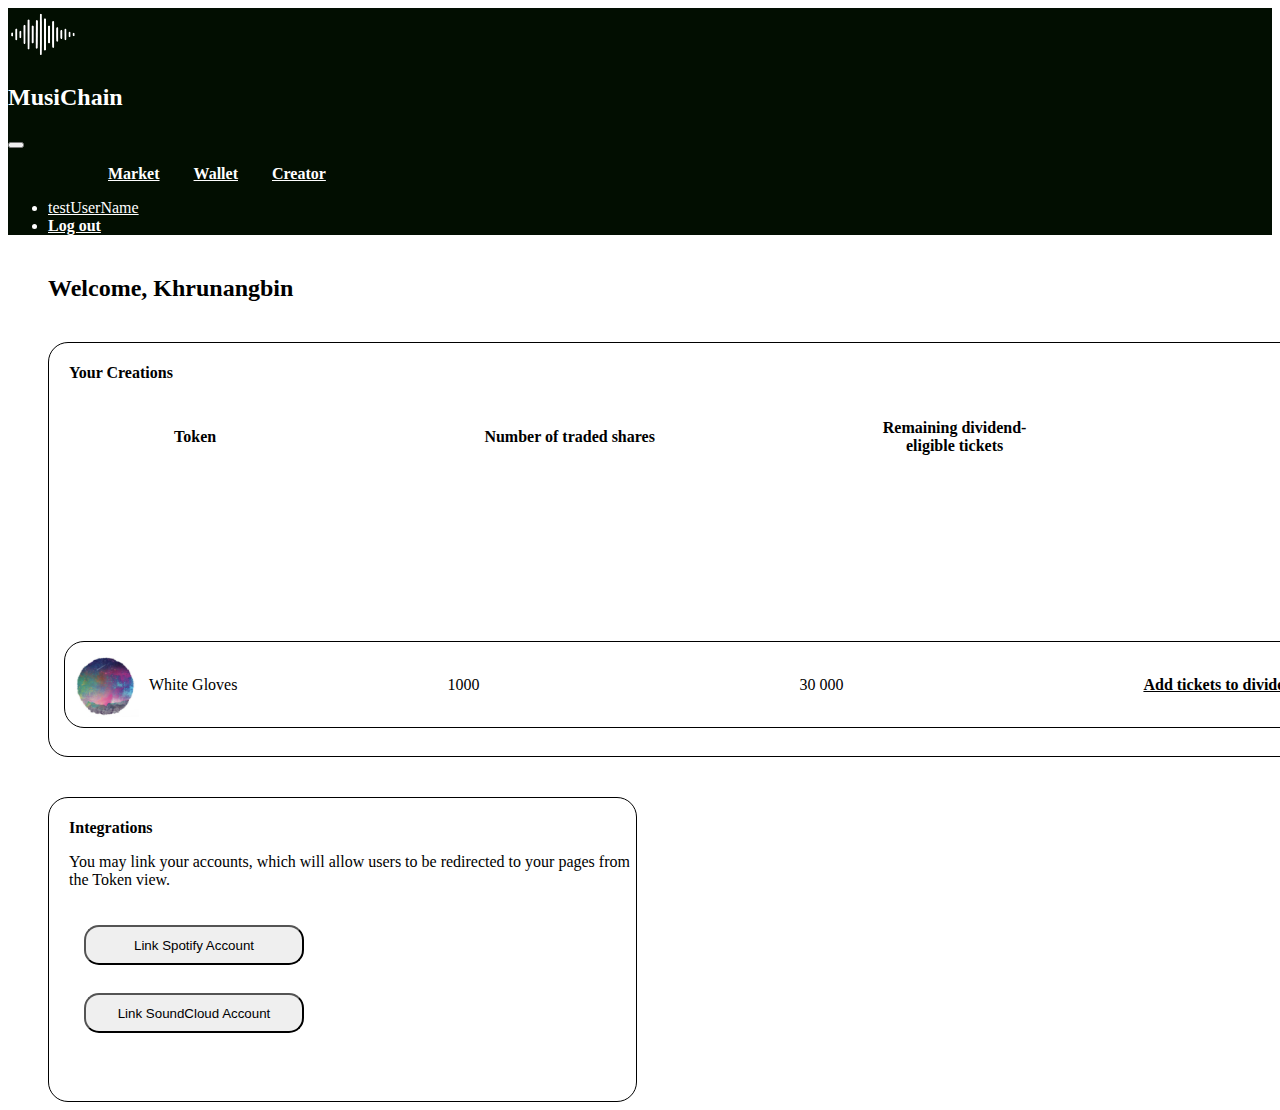
<file: index.html>
<!DOCTYPE html>
<html lang="en">
    <head>
        <meta charset="UTF-8">
        <meta http-equiv="X-UA-Compatible" content="IE=edge">
        <meta name="viewport" content="width=device-width, initial-scale=1.0">
        <link rel="icon" href="icon.png">
        <title>MusiChain</title>
        <link href="https://cdn.jsdelivr.net/npm/bootstrap@5.0.2/dist/css/bootstrap.min.css" rel="stylesheet"
            integrity="sha384-EVSTQN3/azprG1Anm3QDgpJLIm9Nao0Yz1ztcQTwFspd3yD65VohhpuuCOmLASjC" crossorigin="anonymous">
        <link href="style.css" rel="stylesheet" />
    </head>
    <body>
                                                            <!-- NAV BAR -->
        <nav class="navbar navbar-expand-lg menu">
            <div class="container-fluid">
                <a class="navbar-brand" style="padding-bottom: 10px" href="index.html"><img src="logo.png" alt="the-logo" /></a>
                <a href="index.html" style="text-decoration: none; font-weight: bold"><h2>MusiChain</h2></a>
                <button class="navbar-toggler" type="button" data-bs-toggle="collapse" data-bs-target="#navbarText" aria-controls="navbarText" aria-expanded="false" aria-label="Toggle navigation">
                    <span class="navbar-toggler-icon"></span>
                </button>
                <div class="collapse navbar-collapse" id="navbarText">
                    <ul class="navbar-nav me-auto mb-2 mb-lg-0 list-elements">
                        <li class="nav-item"><a class="nav-link active" aria-current="page" href="market/index.html">Market</a></li>
                        <li class="nav-item"><a class="nav-link" href="#">Wallet</a></li>
                        <li class="nav-item"><a class="nav-link" href="#">Creator</a></li>
                    </ul>
                    <ul class="navbar-nav end-50 name-out">
                        <li class="nav-item"><a class="nav-link" href="#">testUserName</a></li>
                        <li class="nav-item" style="font-weight: bold"><a class="nav-link active" aria-current="page" href="#">Log out</a></li>
                    </ul>
                </div>
            </div>
        </nav>
                                                    <!-- Welcome page -->
        <div class="container-fluid">
            <div class="welcome"><h2>Welcome, Khrunangbin</h2></div>
            <div class="creations"><div class="your"><h4>Your Creations</h4></div>
                <a href="create_token/index.html"><button type="button" class="btn btn-dark create">
                    <img src="plus.png" style="width: 20px; height: 20px;">
                    <p style="margin-left: 10px;">Create new token</p>
                </button></a>
                <table class="table">
                    <thead>
                        <tr>
                            <th scope="col" style="padding-right: 100px;">Token</th>
                            <th scope="col">Number of traded shares</th>
                            <th scope="col"style="padding-right: 120px;">Remaining dividend-<br>eligible tickets</th>
                        </tr>
                    </thead>
                </table>
                <div class="elements">
                    <img src="token.png" style="margin-left: 10px;"><div style="margin-left: 10px;">White Gloves</div><div style="margin-left: 210px;">1000</div><div style="margin-left: 320px;margin-right: 300px;">30 000</div><a href="#">Add tickets to dividend pool</a><a href="#" style="margin-left: 230px;">Add New Shares</a>
                </div>
            </div>
            <div class="integration">
                <div class="your"><h4 style="margin-bottom: 15px;">Integrations</h4><p>You may link your accounts, which will allow users to be redirected to your pages from the Token view.</p></div>
                <a href="#"><button type="button" class="btn btn-dark spotify">Link Spotify Account</button></a><br><br>
                <a href="#"><button type="button" class="btn btn-dark sc">Link SoundCloud Account</button></a>
            </div>
        </div>
    </body>
</html>
</file>
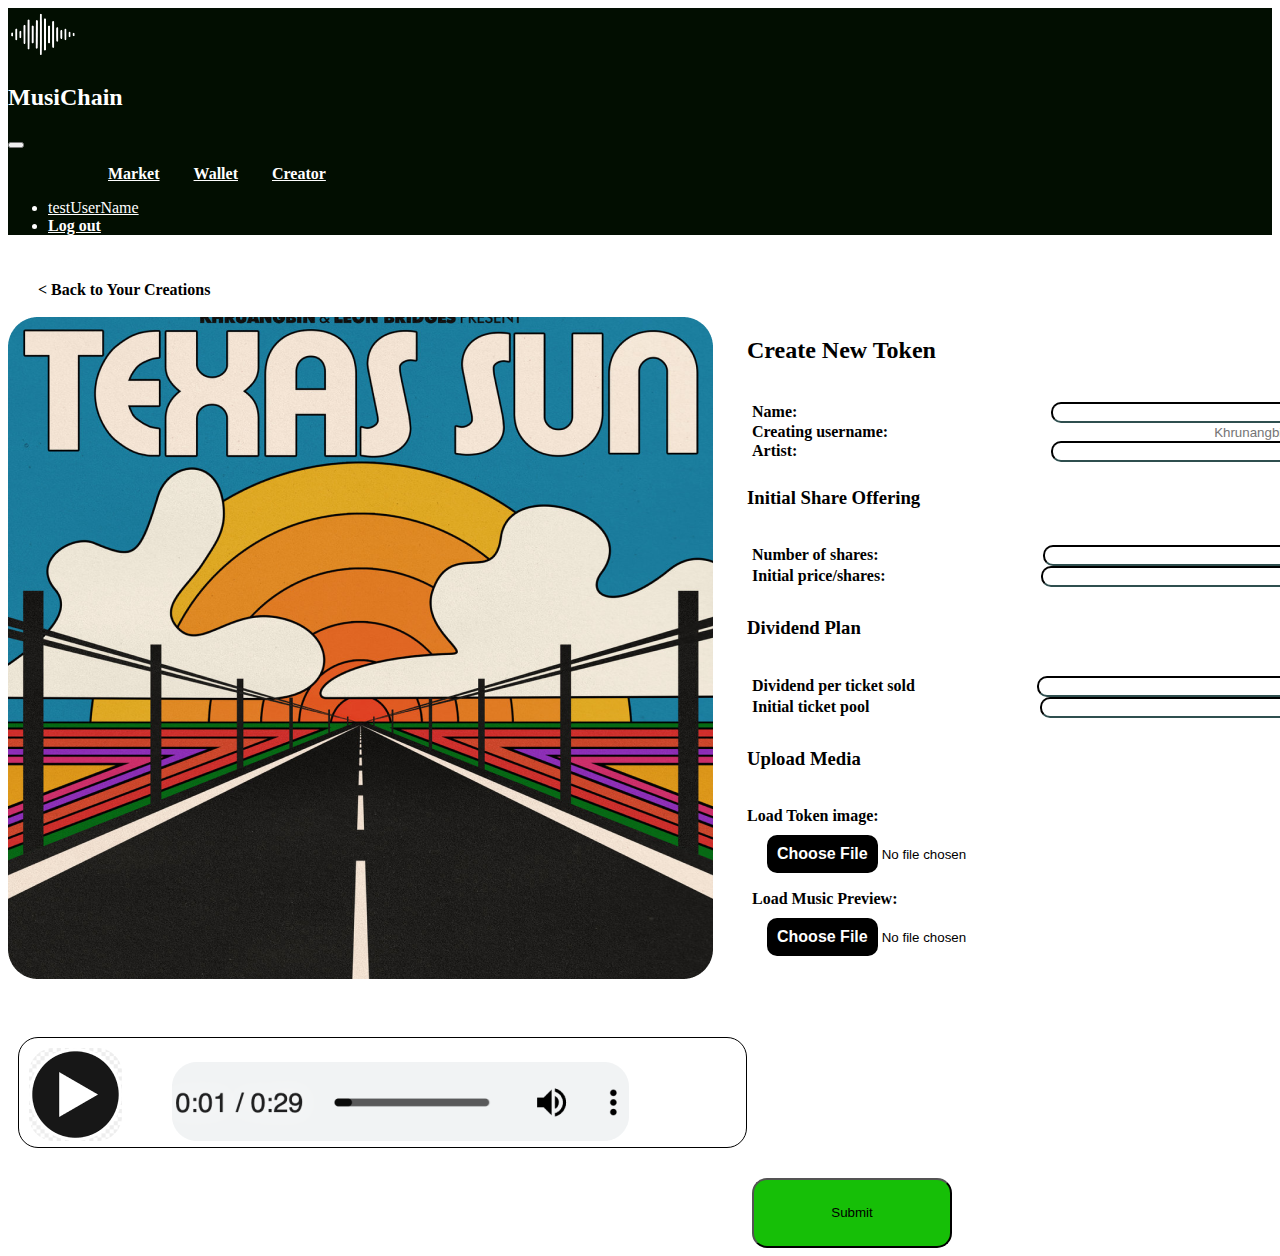
<file: create_token/index.html>
<!DOCTYPE html>
<html lang="en">

<head>
  <meta charset="UTF-8" />
  <meta http-equiv="X-UA-Compatible" content="IE=edge" />
  <meta name="viewport" content="width=device-width, initial-scale=1.0" />
  <link rel="icon" href="../icon.png" />
  <title>MusiChain</title>
  <link href="https://cdn.jsdelivr.net/npm/bootstrap@5.0.2/dist/css/bootstrap.min.css" rel="stylesheet"
    integrity="sha384-EVSTQN3/azprG1Anm3QDgpJLIm9Nao0Yz1ztcQTwFspd3yD65VohhpuuCOmLASjC" crossorigin="anonymous" />
  <link href="../style.css" rel="stylesheet" />
</head>

<body>
  <!-- NAV BAR -->
  <nav class="navbar navbar-expand-lg menu">
    <div class="container-fluid">
      <a class="navbar-brand" style="padding-bottom: 10px" href="../index.html"><img src="../logo.png"
          alt="the-logo" /></a>
      <a href="../index.html" style="text-decoration: none; font-weight: bold">
        <h2>MusiChain</h2>
      </a>
      <button class="navbar-toggler" type="button" data-bs-toggle="collapse" data-bs-target="#navbarText"
        aria-controls="navbarText" aria-expanded="false" aria-label="Toggle navigation">
        <span class="navbar-toggler-icon"></span>
      </button>
      <div class="collapse navbar-collapse" id="navbarText">
        <ul class="navbar-nav me-auto mb-2 mb-lg-0 list-elements">
          <li class="nav-item">
            <a class="nav-link active" aria-current="page" href="../market/index.html">Market</a>
          </li>
          <li class="nav-item"><a class="nav-link" href="#">Wallet</a></li>
          <li class="nav-item"><a class="nav-link" href="#">Creator</a></li>
        </ul>
        <ul class="navbar-nav end-50 name-out">
          <li class="nav-item">
            <a class="nav-link" href="#">testUserName</a>
          </li>
          <li class="nav-item" style="font-weight: bold">
            <a class="nav-link active" aria-current="page" href="#">Log out</a>
          </li>
        </ul>
      </div>
    </div>
  </nav>
  <!--   Create Token   -->
  <div class="Back-to">
    <a href="../index.html" style="text-decoration: none; color: black">
      < Back to Your Creations</a>
  </div>
  <br />
  <div class="row texas">
    <div class="col-6">
      <img src="images/texas-sun.png" alt="sunn" /><br /><br /><br /><br />
      <div class="audio">
        <img src="images/launch.png" style="margin-top: 10px; margin-left: 10px; margin-right: 20px" /><img
          src="images/audio.png" style="margin-top: 5px; margin-left: 30px" />
      </div>
    </div>

    <div class="col-6 inputs">
      <h2>Create New Token</h2>
      <br />
      <label for="nom">Name:</label>
      <input type="text" id="nom" name="nom" /><br />
      <label for="username">Creating username:</label>
      <input type="text" id="username" name="username" placeholder="Khrunangbin"
        style="width: 100px; background-color: transparent; border: none" /><br />
      <label for="nom">Artist:</label>
      <input type="text" id="artist" name="artist" /><br />
      <h3 style="margin-top: 25px">Initial Share Offering</h3>
      <br />
      <label for="shares">Number of shares:</label>
      <input type="text" id="n_share" name="n_share" /><br />
      <label for="shares-price">Initial price/shares:</label>
      <input type="text" id="price" name="price" /><br />
      <h3 style="margin-top: 30px">Dividend Plan</h3>
      <br />
      <label for="ticket">Dividend per ticket sold</label>
      <input type="text" id="ticket" name="ticket" /><br />
      <label for="pool">Initial ticket pool</label>
      <input type="text" id="pool" name="pool" /><br />
      <h3 style="margin-top: 30px">Upload Media</h3>
      <br />
      <div class="mb-3 file">
        <label for="formFile" class="form-label">Load Token image:</label>
        <input class="form-control" type="file" style="
              padding-top: 10px;
              padding-left: 20px;
              width: 577px;
              height: 55px;
            " id="formFile" />
      </div>
      <div class="mb-3 file">
        <label for="music">Load Music Preview:</label>
        <input class="form-control" type="file" style="
              padding-top: 10px;
              padding-left: 20px;
              width: 577px;
              height: 55px;
            " id="formFile" />
      </div>
    </div>
  </div>
  <div class="boutton">
    <button type="button" class="btn btn-success btn-lg">Submit</button>
  </div>
</body>

</html>
</file>
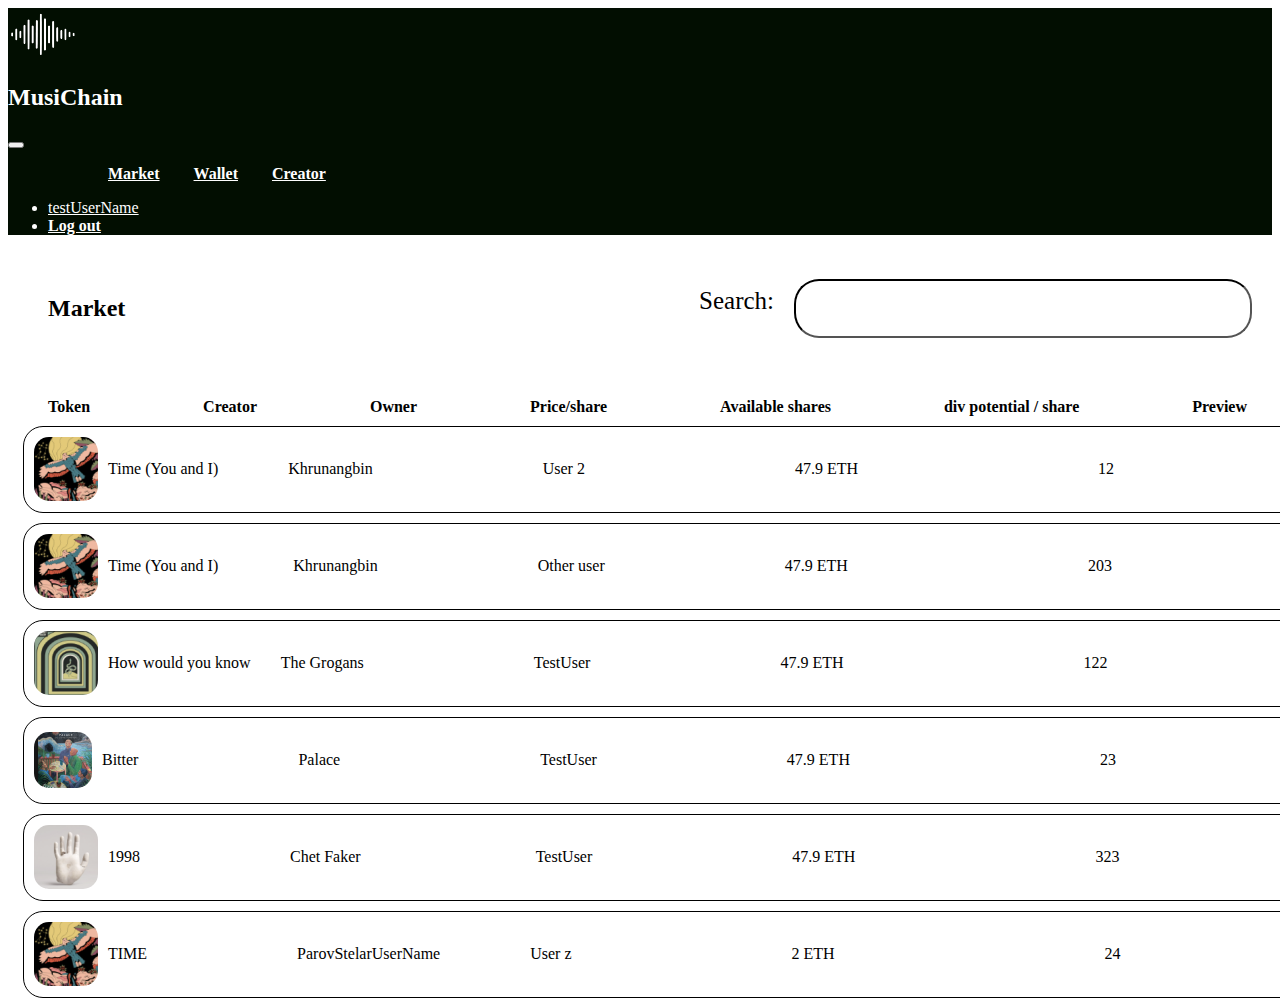
<file: market/index.html>
<!DOCTYPE html>
<html lang="en">

<head>
    <meta charset="UTF-8" />
    <meta http-equiv="X-UA-Compatible" content="IE=edge" />
    <meta name="viewport" content="width=device-width, initial-scale=1.0" />
    <link rel="icon" href="../icon.png" />
    <title>MusiChain</title>
    <link href="https://cdn.jsdelivr.net/npm/bootstrap@5.0.2/dist/css/bootstrap.min.css" rel="stylesheet"
        integrity="sha384-EVSTQN3/azprG1Anm3QDgpJLIm9Nao0Yz1ztcQTwFspd3yD65VohhpuuCOmLASjC" crossorigin="anonymous" />
    <link href="../style.css" rel="stylesheet" />
</head>

<body>
    <!-- NAV BAR -->
    <nav class="navbar navbar-expand-lg menu">
        <div class="container-fluid">
            <a class="navbar-brand" style="padding-bottom: 10px" href="../index.html"><img src="../logo.png"
                    alt="the-logo" /></a>
            <a href="../index.html" style="text-decoration: none; font-weight: bold">
                <h2>MusiChain</h2>
            </a>
            <button class="navbar-toggler" type="button" data-bs-toggle="collapse" data-bs-target="#navbarText"
                aria-controls="navbarText" aria-expanded="false" aria-label="Toggle navigation">
                <span class="navbar-toggler-icon"></span>
            </button>
            <div class="collapse navbar-collapse" id="navbarText">
                <ul class="navbar-nav me-auto mb-2 mb-lg-0 list-elements">
                    <li class="nav-item">
                        <a class="nav-link active" aria-current="page" href="index.html">Market</a>
                    </li>
                    <li class="nav-item"><a class="nav-link" href="#">Wallet</a></li>
                    <li class="nav-item"><a class="nav-link" href="#">Creator</a></li>
                </ul>
                <ul class="navbar-nav end-50 name-out">
                    <li class="nav-item">
                        <a class="nav-link" href="#">testUserName</a>
                    </li>
                    <li class="nav-item" style="font-weight: bold">
                        <a class="nav-link active" aria-current="page" href="#">Log out</a>
                    </li>
                </ul>
            </div>
        </div>
    </nav>
    <!--   Market   -->
    <div class="container-fluid">
        <div class="welcome-market">
            <h2>Market</h2>
            <div class="search">
                <p>Search:</p>
                <input type="text" />
            </div>
        </div>
        <br><br>
        <div class="tables">
            <span>Token</span>
            <span>Creator</span>
            <span>Owner</span>
            <span>Price/share</span>
            <span>Available shares</span>
            <span>div potential / share</span>
            <span style="margin-right: 25px;">Preview</span>
        </div>
        <div class="articles">
            <img src="images/fly.png" style="margin-left: 10px; border-radius: 15px; margin-right: 10px" />
            <div style="margin-right: 70px">Time (You and I)</div>
            <div style="margin-right: 170px">Khrunangbin</div>
            <div style="margin-right: 210px">User 2</div>
            <div style="margin-right: 240px">47.9 ETH</div>
            <div style="margin-right: 300px">12</div>
            <div style="margin-right: 240px">0.005 ETH</div>
            <a href="#">
                <div><img src="images/preview.png" /></div>
            </a>
        </div>
        <div class="articles">
            <img src="images/fly.png" style="margin-left: 10px; border-radius: 15px; margin-right: 10px" />
            <div style="margin-right: 75px">Time (You and I)</div>
            <div style="margin-right: 160px">Khrunangbin</div>
            <div style="margin-right: 180px">Other user</div>
            <div style="margin-right: 240px">47.9 ETH</div>
            <div style="margin-right: 290px">203</div>
            <div style="margin-right: 240px">0.005 ETH</div>
            <a href="#">
                <div><img src="images/preview.png" /></div>
            </a>
        </div>
        <div class="articles">
            <img src="images/door.png" style="margin-left: 10px; border-radius: 15px; margin-right: 10px" />
            <div style="margin-right: 30px">How would you know</div>
            <div style="margin-right: 170px">The Grogans</div>
            <div style="margin-right: 190px">TestUser</div>
            <div style="margin-right: 240px">47.9 ETH</div>
            <div style="margin-right: 330px">122</div>
            <div style="margin-right: 270px">-</div>
            <a href="#">
                <div><img src="images/preview.png" /></div>
            </a>
        </div>
        <div class="articles">
            <img src="images/care.png" style="margin-left: 10px; border-radius: 15px; margin-right: 10px" />
            <div style="margin-right: 160px">Bitter</div>
            <div style="margin-right: 200px">Palace</div>
            <div style="margin-right: 190px">TestUser</div>
            <div style="margin-right: 250px">47.9 ETH</div>
            <div style="margin-right: 300px">23</div>
            <div style="margin-right: 235px">0.003 ETH</div>
            <a href="#">
                <div><img src="images/preview.png" /></div>
            </a>
        </div>
        <div class="articles">
            <img src="images/hand.png" style="margin-left: 10px; border-radius: 15px; margin-right: 10px" />
            <div style="margin-right: 150px">1998</div>
            <div style="margin-right: 175px">Chet Faker</div>
            <div style="margin-right: 200px">TestUser</div>
            <div style="margin-right: 240px">47.9 ETH</div>
            <div style="margin-right: 300px">323</div>
            <div style="margin-right: 230px">0.002 ETH</div>
            <a href="#">
                <div><img src="images/preview.png" /></div>
            </a>
        </div>
        <div class="articles">
            <img src="images/fly.png" style="margin-left: 10px; border-radius: 15px; margin-right: 10px" />
            <div style="margin-right: 150px">TIME</div>
            <div style="margin-right: 90px">ParovStelarUserName</div>
            <div style="margin-right: 220px">User z</div>
            <div style="margin-right: 270px">2 ETH</div>
            <div style="margin-right: 330px">24</div>
            <div style="margin-right: 270px">-</div>
            <a href="preview/index.html">
                <div><img src="images/preview.png" /></div>
            </a>
        </div>
    </div>
</body>

</html>
</file>
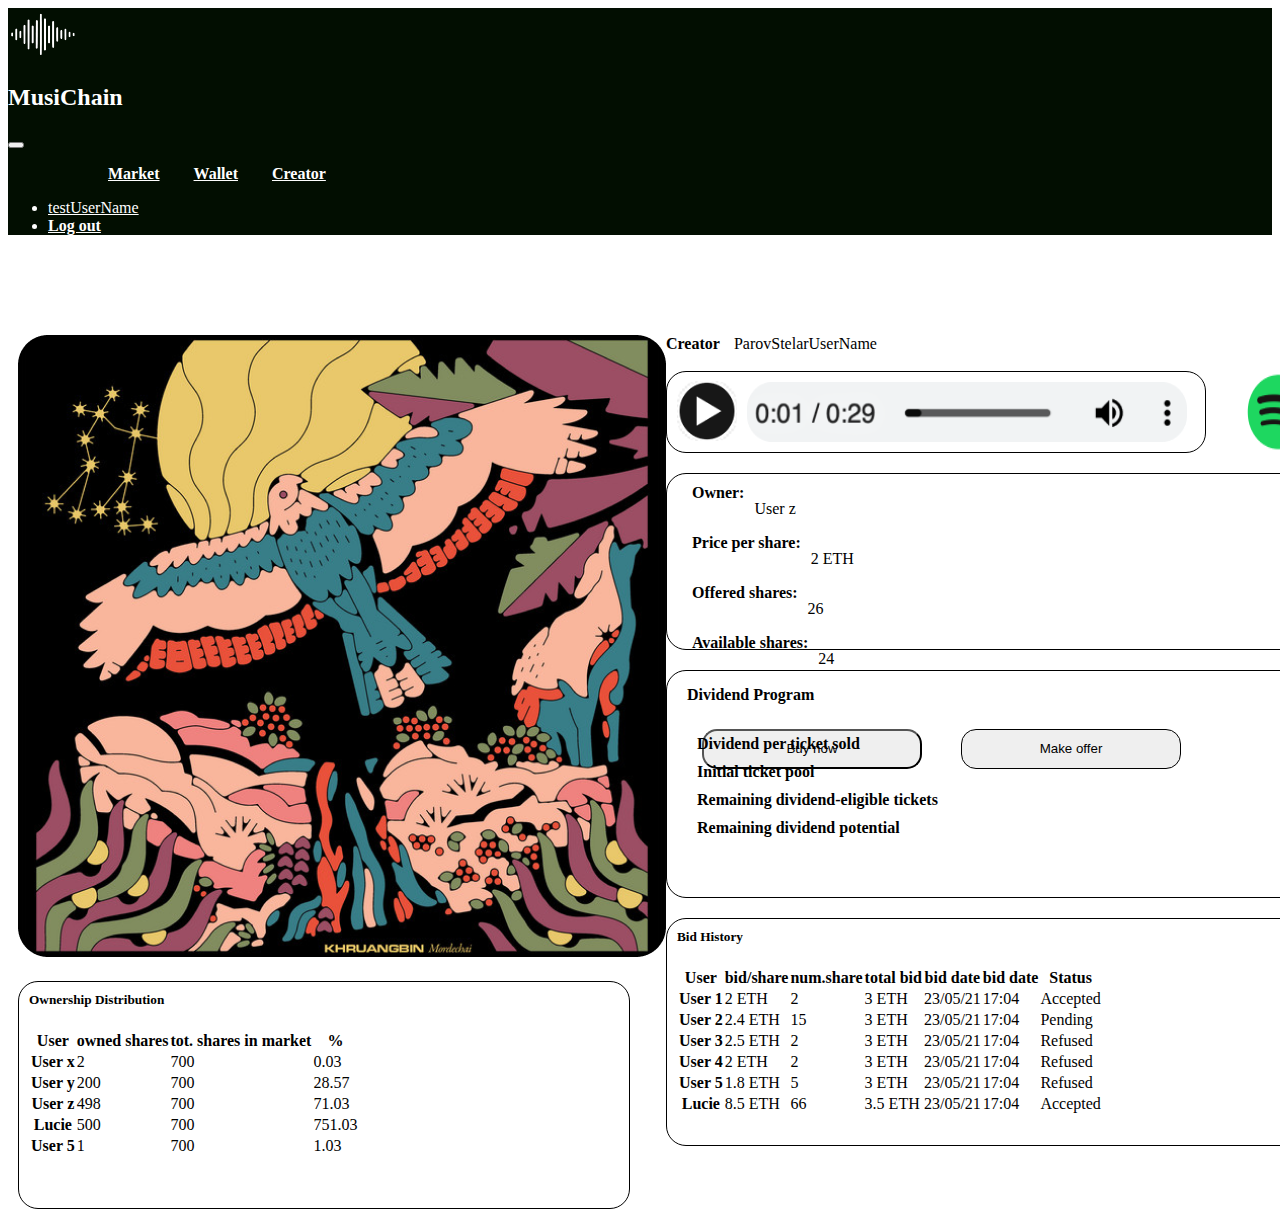
<file: market/preview/index.html>
<!DOCTYPE html>
<html lang="en">

<head>
    <meta charset="UTF-8" />
    <meta http-equiv="X-UA-Compatible" content="IE=edge" />
    <meta name="viewport" content="width=device-width, initial-scale=1.0" />
    <link rel="icon" href="../../icon.png" />
    <title>MusiChain</title>
    <link href="https://cdn.jsdelivr.net/npm/bootstrap@5.0.2/dist/css/bootstrap.min.css" rel="stylesheet"
        integrity="sha384-EVSTQN3/azprG1Anm3QDgpJLIm9Nao0Yz1ztcQTwFspd3yD65VohhpuuCOmLASjC" crossorigin="anonymous" />
    <link href="../../style.css" rel="stylesheet" />
</head>

<body>
    <!-- NAV BAR -->
    <nav class="navbar navbar-expand-lg menu">
        <div class="container-fluid">
            <a class="navbar-brand" style="padding-bottom: 10px" href="../../index.html"><img src="../../logo.png"
                    alt="the-logo" /></a>
            <a href="../../index.html" style="text-decoration: none; font-weight: bold">
                <h2>MusiChain</h2>
            </a>
            <button class="navbar-toggler" type="button" data-bs-toggle="collapse" data-bs-target="#navbarText"
                aria-controls="navbarText" aria-expanded="false" aria-label="Toggle navigation">
                <span class="navbar-toggler-icon"></span>
            </button>
            <div class="collapse navbar-collapse" id="navbarText">
                <ul class="navbar-nav me-auto mb-2 mb-lg-0 list-elements">
                    <li class="nav-item">
                        <a class="nav-link active" aria-current="page" href="../index.html">Market</a>
                    </li>
                    <li class="nav-item"><a class="nav-link" href="#">Wallet</a></li>
                    <li class="nav-item"><a class="nav-link" href="#">Creator</a></li>
                </ul>
                <ul class="navbar-nav end-50 name-out">
                    <li class="nav-item">
                        <a class="nav-link" href="#">testUserName</a>
                    </li>
                    <li class="nav-item" style="font-weight: bold">
                        <a class="nav-link active" aria-current="page" href="#">Log out</a>
                    </li>
                </ul>
            </div>
        </div>
    </nav>
    <!--   Preview   -->
    <div class="container-fluid">
        <div class="row creator">
            <div class="col-md-5 images">
                <img src="images/bird.png">
                <div class="distrib">
                    <h5 style="font-weight: bold;margin-left: 10px;margin-top: 10px;">Ownership Distribution</h5>
                    <table class="table">
                        <thead>
                            <tr>
                                <th scope="col">User</th>
                                <th scope="col">owned shares</th>
                                <th scope="col">tot. shares in market</th>
                                <th scope="col">%</th>
                            </tr>
                        </thead>
                        <tbody>
                            <tr>
                                <th scope="row">User x</th>
                                <td>2</td>
                                <td>700</td>
                                <td>0.03</td>
                            </tr>
                            <tr>
                                <th scope="row">User y</th>
                                <td>200</td>
                                <td>700</td>
                                <td>28.57</td>
                            </tr>
                            <tr>
                                <th scope="row">User z</th>
                                <td>498</td>
                                <td>700</td>
                                <td>71.03</td>
                            </tr>
                            <tr>
                                <th scope="row">Lucie</th>
                                <td>500</td>
                                <td>700</td>
                                <td>751.03</td>
                            </tr>
                            <tr>
                                <th scope="row">User 5</th>
                                <td>1</td>
                                <td>700</td>
                                <td>1.03</td>
                            </tr>
                        </tbody>
                    </table>
                </div>
            </div>
            <div class="col-md-7 infos">
                <span style="font-weight: bold;padding-right: 10px;">Creator</span>
                <span>ParovStelarUserName</span><br><br>
                <div class="stream">
                    <div class="audios"><a href="#"><img src="images/player.png"
                                style="width: 60px;height: 60px; margin-top: 9px; margin-left: 10px;margin-right: 10px" /></a><a
                            href="#"><img src="images/audio.png"
                                style="width: 440px;height: 60px;margin-top: 10px;" /></a></div>
                    <img style="margin-left: 20px; margin-right: 20px;" src="images/spotify.png"><img
                        src="images/cloud.png">
                </div>
                <div class="buy-order">
                    <div class="row">
                        <div class="col-md-6 information">
                            <div><span>Owner:</span>
                                <p>User z</p>
                            </div>
                            <div><span>Price per share:</span>
                                <p>2 ETH</p>
                            </div>
                            <div><span>Offered shares:</span>
                                <p>26</p>
                            </div>
                            <div><span>Available shares:</span>
                                <p>24</p>
                            </div>
                        </div>
                        <div class="col-md-6 button-order">
                            <a href="#"><button type="button" class="btn btn-dark spotify">Buy now</button></a>
                            <a href="#"><button type="button" class="btn btn-light offer">Make offer</button></a>
                        </div>
                    </div>
                </div>
                <div class="program">
                    <h4>Dividend Program</h4>
                    <div class="row">
                        <div class="col-md-6 category">
                            <div><span>Dividend per ticket sold</span></div>
                            <div><span>Initial ticket pool</span></div>
                            <div><span>Remaining dividend-eligible tickets</span></div>
                            <div><span>Remaining dividend potential</span></div>
                        </div>
                        <div class="col-md-6 elements-category">
                            <div>0.00001 ETH</div>
                            <div>200 000</div>
                            <div>54 543</div>
                            <div>0.54 ETH</div>
                        </div>
                    </div>
                </div>
                <div class="history">
                    <h5 style="font-weight: bold;margin-left: 10px;margin-top: 10px;">Bid History</h5>
                    <table class="table">
                        <thead>
                            <tr>
                                <th scope="col">User</th>
                                <th scope="col">bid/share</th>
                                <th scope="col">num.share</th>
                                <th scope="col">total bid</th>
                                <th scope="col">bid date</th>
                                <th scope="col">bid date</th>
                                <th scope="col">Status</th>
                            </tr>
                        </thead>
                        <tbody>
                            <tr>
                                <th scope="row">User 1</th>
                                <td>2 ETH</td>
                                <td>2</td>
                                <td>3 ETH</td>
                                <td>23/05/21</td>
                                <td>17:04</td>
                                <td>Accepted</td>
                            </tr>
                            <tr>
                                <th scope="row">User 2</th>
                                <td>2.4 ETH</td>
                                <td>15</td>
                                <td>3 ETH</td>
                                <td>23/05/21</td>
                                <td>17:04</td>
                                <td>Pending</td>
                            </tr>
                            <tr>
                                <th scope="row">User 3</th>
                                <td>2.5 ETH</td>
                                <td>2</td>
                                <td>3 ETH</td>
                                <td>23/05/21</td>
                                <td>17:04</td>
                                <td>Refused</td>
                            </tr>
                            <tr>
                                <th scope="row">User 4</th>
                                <td>2 ETH</td>
                                <td>2</td>
                                <td>3 ETH</td>
                                <td>23/05/21</td>
                                <td>17:04</td>
                                <td>Refused</td>
                            </tr>
                            <tr>
                                <th scope="row">User 5</th>
                                <td>1.8 ETH</td>
                                <td>5</td>
                                <td>3 ETH</td>
                                <td>23/05/21</td>
                                <td>17:04</td>
                                <td>Refused</td>
                            </tr>
                            <tr>
                                <th scope="row">Lucie</th>
                                <td>8.5 ETH</td>
                                <td>66</td>
                                <td>3.5 ETH</td>
                                <td>23/05/21</td>
                                <td>17:04</td>
                                <td>Accepted</td>
                            </tr>
                        </tbody>
                    </table>
                </div>
            </div>
        </div>
    </div>
</body>
</html>
</file>
<file: style.css>
/* Nav bar style */
.menu {
    background-color: #020E01;
    color: white;
}

.menu a {
    color: white;
}

.list-elements {
    list-style: none;
    font-weight: bold;
    margin-left: 60px;
}

.list-elements li {
    display: inline-block;
    padding-right: 30px;
}

.name-out {
    text-decoration: none;
}

/************/

/* Create token style */
.Back-to {
    font-weight: bold;
    padding-left: 30px;
    padding-top: 30px;
}

.texas {
    display: flex;
    justify-content: space-between;
}

.inputs input[type="text"] {
  background-color: transparent;
  border-color:darkslategrey;
  outline: none;
  color: black;
  border-radius: 10px;
  width: 270px;
}

.inputs input[type="file"] {
  color: black;
  border-radius: 10px;
  width: 270px;
  height: 50px;
}

.inputs {
    font-weight: bold;
}

.inputs label[for="nom"] {
  margin-right: 250px;
  margin-top: 7px;
  margin-left: 5px;
}

.inputs label[for="username"] {
  margin-left: 5px;
  margin-top: 7px;
  margin-right: 320px;
}

.inputs label[for="shares"] {
  margin-right: 160px;
  margin-top: 7px;
  margin-left: 5px;
}

.inputs label[for="shares-price"] {
  margin-right: 152px;
  margin-top: 15px;
  margin-left: 5px;
}

.inputs label[for="ticket"] {
  margin-right: 118px;
  margin-top: 15px;
  margin-left: 5px;
}

.inputs label[for="pool"] {
  margin-right: 167px;
  margin-top: 18px;
  margin-left: 5px;
}

.inputs label[for="image"] {
  margin-top: 10px;
  margin-left: 5px;
}

.inputs label[for="music"] {
  margin-top: 18px;
  margin-left: 5px;
}

.file input[type="file"]::file-selector-button {
  content: "Choose file";
  display: inline-block;
  background-color: #000000;
  color: white;
  padding: 10px;
  border: none;
  border-radius: 10px;
  font-size: 16px;
  font-weight: bold;
}

.boutton {
    display: flex;
    justify-content: end;
    margin-right: 320px;
    margin-top: 30px;
}

.boutton button {
    background-color: #16BF07;
    border-radius: 15px;
    width: 200px;
    height: 70px;
}

.audio {
  background-color: transparent;
  border-radius: 20px;
  border: 1px solid black;
  border-color: black;
  margin-left: 10px;
  width: 727px;
  height: 109px;
}

/*******/

/* Welcome style */

.welcome {
  margin-top: 40px;
  margin-left: 40px;
}

.welcome h2 {
  font-weight: bold;
}

.creations {
  background-color: transparent;
  border-radius: 20px;
  border: 1px solid black;
  border-color: black;
  margin-top: 40px;
  margin-left: 40px;
  width: 1742px;
  height: 413px;
}

.your {
  margin-top: 20px;
  margin-left: 20px;
}

.your h4 {
  font-weight: bold;
}

.creations tr th {
  border-color: transparent;
}

.creations .table {
  width: 1200px;
  border-spacing: 15px;
  margin-top: 20px;
  margin-left: 40px;
}

.create {

  border-radius: 15px;
  text-align: right;
  height: 40px;
  display: flex;
  float: right;
  margin-right: 50px;
}

.elements {
  background-color: transparent;
  border-radius: 20px;
  border: 1px solid black;
  border-color: black;
  margin-top: 170px;
  margin-left: 15px;
  width: 1700px;
  height: 85px;
  display: flex;
  align-items: center;
}

.elements a {
  color: black;
  font-weight: bold;
}

.integration {
  background-color: transparent;
  border-radius: 20px;
  border: 1px solid black;
  border-color: black;
  margin-top: 40px;
  margin-left: 40px;
  width: 587px;
  height: 303px;
}

.spotify {
  margin-top: 20px;
  margin-left: 35px;
  margin-bottom: 10px;
  border-radius: 15px;
  height: 40px;
  width: 220px;
}

.sc {
  margin-left: 35px;
  margin-bottom: 10px;
  border-radius: 15px;
  height: 40px;
  width: 220px;
}

/**MARKET**/
.welcome-market {
  margin-top: 40px;
  margin-left: 40px;
  display: flex;
  align-items: center;
  justify-content: space-between;
}

.welcome-market h2 {
  font-weight: bold;
}

.welcome-market input[type="text"] {
  background-color: transparent;
  outline: none;
  border-radius: 25px;
  border-color: #000000;
  width: 450px;
  height: 53px;
}

.search {
  display: flex;
  align-items: center;
  margin-right: 20px;
}

.search p {
  margin-top: 10px;
  margin-right: 20px;
  font-size: 25px;
}

.tables {
  margin-top: 20px;
  margin-left: 40px;
  font-weight: bold;
  display: flex;
  justify-content: space-between;
}

.articles {
  background-color: transparent;
  border-radius: 20px;
  border: 1px solid black;
  border-color: black;
  margin-top: 10px;
  margin-left: 15px;
  width: 1790px;
  height: 85px;
  display: flex;
  align-items: center;
}

/***Preview***/
.creator {
  display: flex;
  justify-content: space-between;
  margin-top: 100px;
  margin-left: 10px;
}

.audios {
  display: flex;
  background-color: transparent;
  border-radius: 20px;
  border: 1px solid black;
  border-color: black;
  width: 538px;
  height: 80px;
  margin-right: 20px;
}

.stream {
  display: flex;
  margin-bottom: 10px;
}

.buy-order {
  background-color: transparent;
  border-radius: 20px;
  border: 1px solid black;
  border-color: black;
  width: 743px;
  height: 175px;
  margin-top: 20px;
  margin-right: 20px;
}

.buy-order span {
  font-weight: bold;
}

.buy-order row {
  margin-bottom: 10px;
}

.information {
  margin-top: 10px;
  padding-left: 25px;
}

.information div {
  display: flex;
}

.information span {
  margin-right: 10px;
}

.button-order {
  margin-top: 25px;
}

.offer {
  color: #000000;
  border: 1px solid black;
  margin-left: 35px;
  margin-bottom: 10px;
  border-radius: 15px;
  height: 40px;
  width: 220px;
}

.program {
  background-color: transparent;
  border-radius: 20px;
  border: 1px solid black;
  border-color: black;
  width: 752px;
  height: 226px;
  margin-top: 20px;
  margin-right: 20px;
}

.program h4 {
  font-weight: bold;
  margin-top: 15px;
  margin-left: 20px;
}

.category {
  padding-left: 30px;
  padding-top: 10px;
}
.category span {
  font-weight: bold;
}

.category div {
  margin-bottom: 10px;
}

.elements-category {
  padding-top: 10px;
  display: block;
}

.elements-category div{
  padding-bottom: 10px;
  display: flex;
  justify-content: end;
  padding-right: 50px;
}

.history {
  background-color: transparent;
  border-radius: 20px;
  border: 1px solid black;
  border-color: black;
  width: 752px;
  height: 226px;
  margin-top: 20px;
  margin-right: 20px;
  padding-right: 10px;
  overflow-y: scroll;
  overflow-x: hidden;
}

.history .table, .distrib .table {
  margin-left: 10px;
}

.history table, .distrib table {
  border-collapse: collapse;
}

.history tr, .distrib tr {
  border: 1px solid white;
}

.history td,th {
  border: none;
}

.distrib td,th {
  border: none;
}

.history::-webkit-scrollbar, .distrib::-webkit-scrollbar {
  width: 16px;
}

.history::-webkit-scrollbar-track, .distrib::-webkit-scrollbar-track {
  border: 1px solid black;
  border-color: black;
  border-radius: 100px;
}

.history::-webkit-scrollbar-thumb, .distrib::-webkit-scrollbar-thumb {
  background-color: gray;
  border-radius: 100px;
}

.distrib {
  background-color: transparent;
  border-radius: 20px;
  border: 1px solid black;
  border-color: black;
  width: 600px;
  height: 226px;
  margin-top: 20px;
  margin-right: 20px;
  padding-right: 10px;
  overflow-y: scroll;
  overflow-x: hidden;
}
</file>
